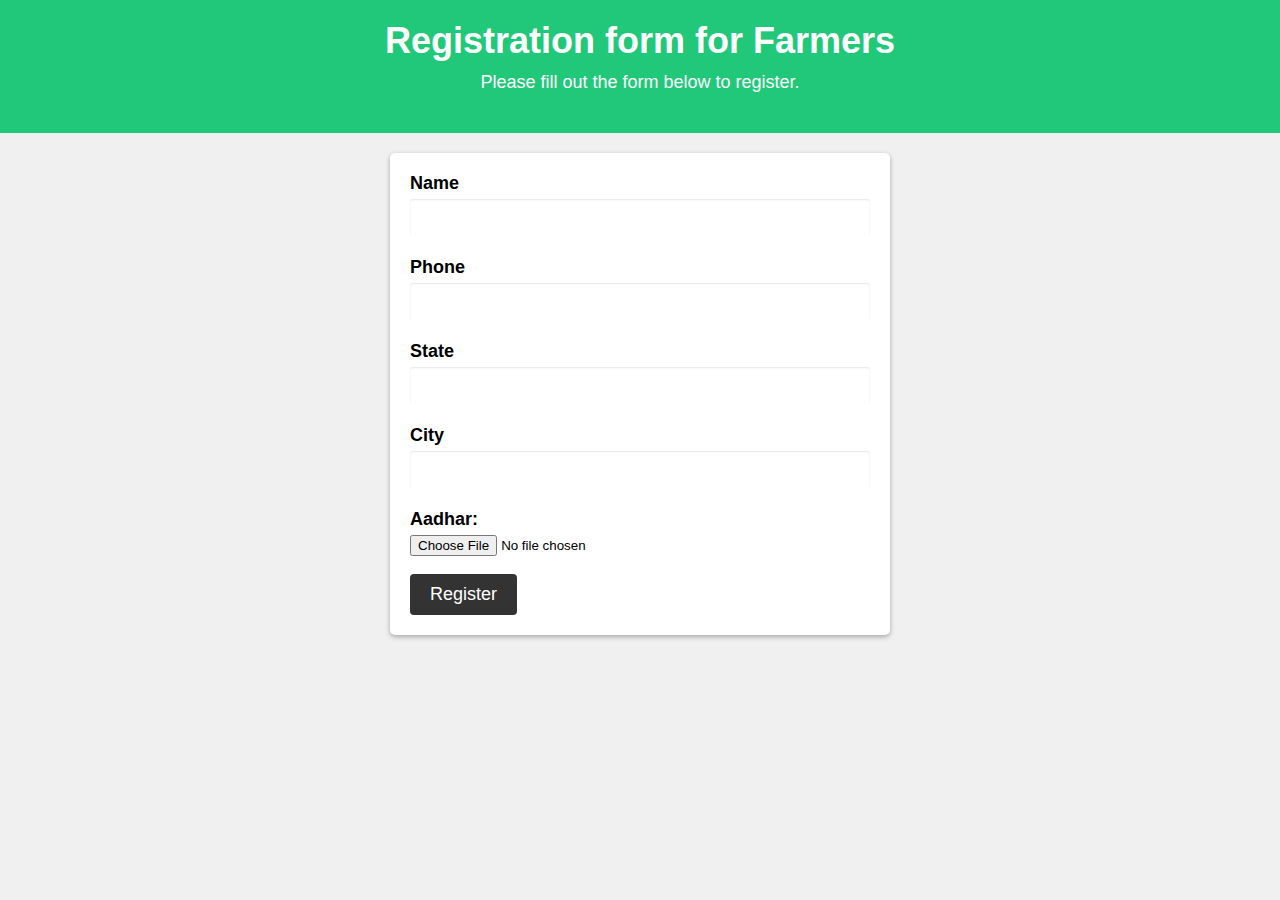
<file: farmerform.html>
<!DOCTYPE html>
<html lang="en">
<head>
  <meta charset="UTF-8">
  <meta name="viewport" content="width=device-width, initial-scale=1.0">
  <title>Registration form for Farmers</title>
  <style>
    * {
      box-sizing: border-box;
      margin: 0;
      padding: 0;
    }

    body {
      font-family: Arial, sans-serif;
      background-color: #f0f0f0;
    }

    header {
      background-color: #21c87a;
      color: #fff;
      padding: 20px;
      text-align: center;
    }

    h1 {
      font-size: 36px;
      margin-bottom: 10px;
    }

    p {
      font-size: 18px;
      margin-bottom: 20px;
    }

    form {
      background-color: #fff;
      border-radius: 5px;
      box-shadow: 0 2px 5px rgba(0, 0, 0, 0.3);
      margin: 20px auto;
      max-width: 500px;
      padding: 20px;
    }

    label {
      display: block;
      font-size: 18px;
      margin-bottom: 5px;
      font-weight: bold;
    }

    input[type="text"],
    input[type="email"],
    input[type="password"] {
      border: none;
      border-radius: 3px;
      box-shadow: inset 0 1px 2px rgba(0, 0, 0, 0.1);
      font-size: 16px;
      margin-bottom: 20px;
      padding: 10px;
      width: 100%;
    }

    select {
      border: none;
      border-radius: 3px;
      box-shadow: inset 0 1px 2px rgba(0, 0, 0, 0.1);
      font-size: 16px;
      margin-bottom: 20px;
      padding: 10px;
      width: 100%;
    }

    input[type="submit"] {
      background-color: #333;
      border: none;
      border-radius: 4px;
      color: #fff;
      cursor: pointer;
      font-size: 18px;
      padding: 10px 20px;
    }

    input[type="submit"]:hover {
      background-color: #21c87a;
    }
  </style>
</head>
<body>
  <header>
    <h1>Registration form for Farmers</h1>
    <p>Please fill out the form below to register.</p>
  </header>
  <form>
    <label for="name">Name</label>
    <input type="text" id="name" name="name" required>
     
    <label for="phone">Phone</label>
    <input type="text" id="number" name="number" required>
   
    <label for="state">State</label>
    <input type="text" id="name" name="name" required>
    <label for="name">City</label>
    <input type="text" id="name" name="name" required>
  <form action="/upload" method="post" enctype="multipart/form-data">
      <label for="file">Aadhar:</label>
      <input type="file" id="file" name="file">
      <br><br>
     <input type="submit" value="Register">
</form>
 

    
</form>
</body>
</html>
</file>
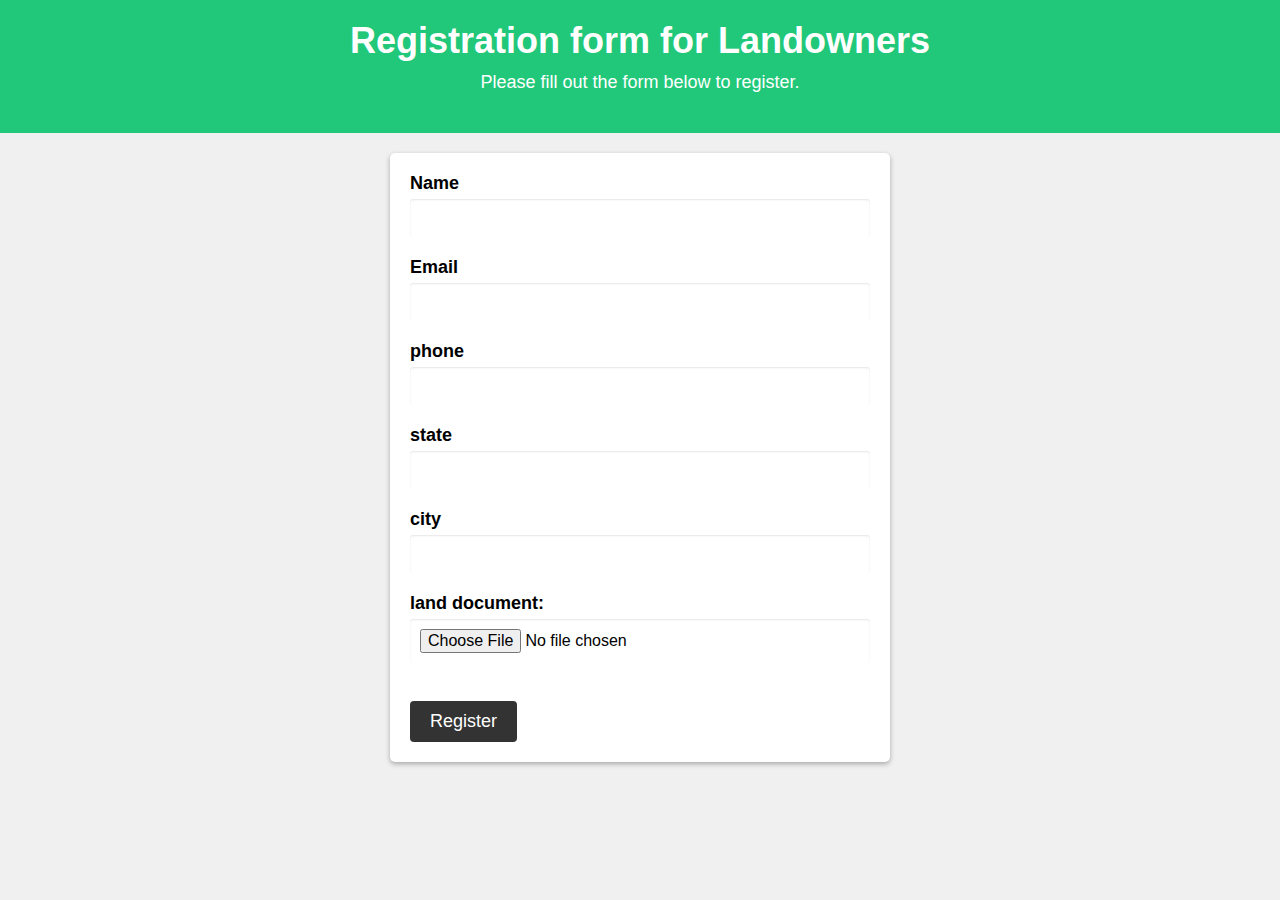
<file: landownerform.html>
<!DOCTYPE html>
<html lang="en">
<head>
  <meta charset="UTF-8">
  <meta name="viewport" content="width=device-width, initial-scale=1.0">
  <title>Registration form for Landowners</title>
  <style>
    * {
      box-sizing: border-box;
      margin: 0;
      padding: 0;
    }

    body {
      font-family: Arial, sans-serif;
      background-color: #f0f0f0;
    }

    header {
      background-color: #21c87a;
      color: #fff;
      padding: 20px;
      text-align: center;
    }

    h1 {
      font-size: 36px;
      margin-bottom: 10px;
    }

    p {
      font-size: 18px;
      margin-bottom: 20px;
    }

    form {
      background-color: #fff;
      border-radius: 5px;
      box-shadow: 0 2px 5px rgba(0, 0, 0, 0.3);
      margin: 20px auto;
      max-width: 500px;
      padding: 20px;
    }

    label {
      display: block;
      font-size: 18px;
      margin-bottom: 5px;
      font-weight: bold;
    }

    input[type="text"],
    input[type="email"],
    input[type="phone"],input[type="state"],input[type="city"], input[type="file"]{
      border: none;
      border-radius: 3px;
      box-shadow: inset 0 1px 2px rgba(0, 0, 0, 0.1);
      font-size: 16px;
      margin-bottom: 20px;
      padding: 10px;
      width: 100%;
    }

    select {
      border: none;
      border-radius: 3px;
      box-shadow: inset 0 1px 2px rgba(0, 0, 0, 0.1);
      font-size: 16px;
      margin-bottom: 20px;
      padding: 10px;
      width: 100%;
    }
    select {
      border: none;
      border-radius: 3px;
      box-shadow: inset 0 1px 2px rgba(0, 0, 0, 0.1);
      font-size: 16px;
      margin-bottom: 20px;
      padding: 10px;
      width: 100%;
    }
    select {
      border: none;
      border-radius: 3px;
      box-shadow: inset 0 1px 2px rgba(0, 0, 0, 0.1);
      font-size: 16px;
      margin-bottom: 20px;
      padding: 10px;
      width: 100%;
    }select {
      border: none;
      border-radius: 3px;
      box-shadow: inset 0 1px 2px rgba(0, 0, 0, 0.1);
      font-size: 16px;
      margin-bottom: 20px;
      padding: 10px;
      width: 100%;
    }
    input[type="submit"] {
      background-color: #333;
      border: none;
      border-radius: 4px;
      color: #fff;
      cursor: pointer;
      font-size: 18px;
      padding: 10px 20px;
    }

    input[type="submit"]:hover {
      background-color: #555;
    }


   
  </style>
</head>
<body>
  <header>
    <h1>Registration form for Landowners</h1>
    <p>Please fill out the form below to register.</p>
  </header>
  <form>
    <label for="name">Name</label>
    <input type="text" id="name" name="name" required>

    <label for="email">Email</label>
    <input type="email" id="email" name="email" required>

    <label for="phone">phone</label>
    <input type="text" id="number" name="number" required>
   
    <label for="state">state</label>
    <input type="text" id="name" name="name" required>
    <label for="name">city</label>
    <input type="text" id="name" name="name" required>
    <form action="/upload" method="post" enctype="multipart/form-data">
      <label for="file">land document:</label>
      <input type="file" id="file" name="file">
      <br><br>
      <input type="submit" value="Register">
    </form>
    
   
</form>
</body>
</html>
</file>
